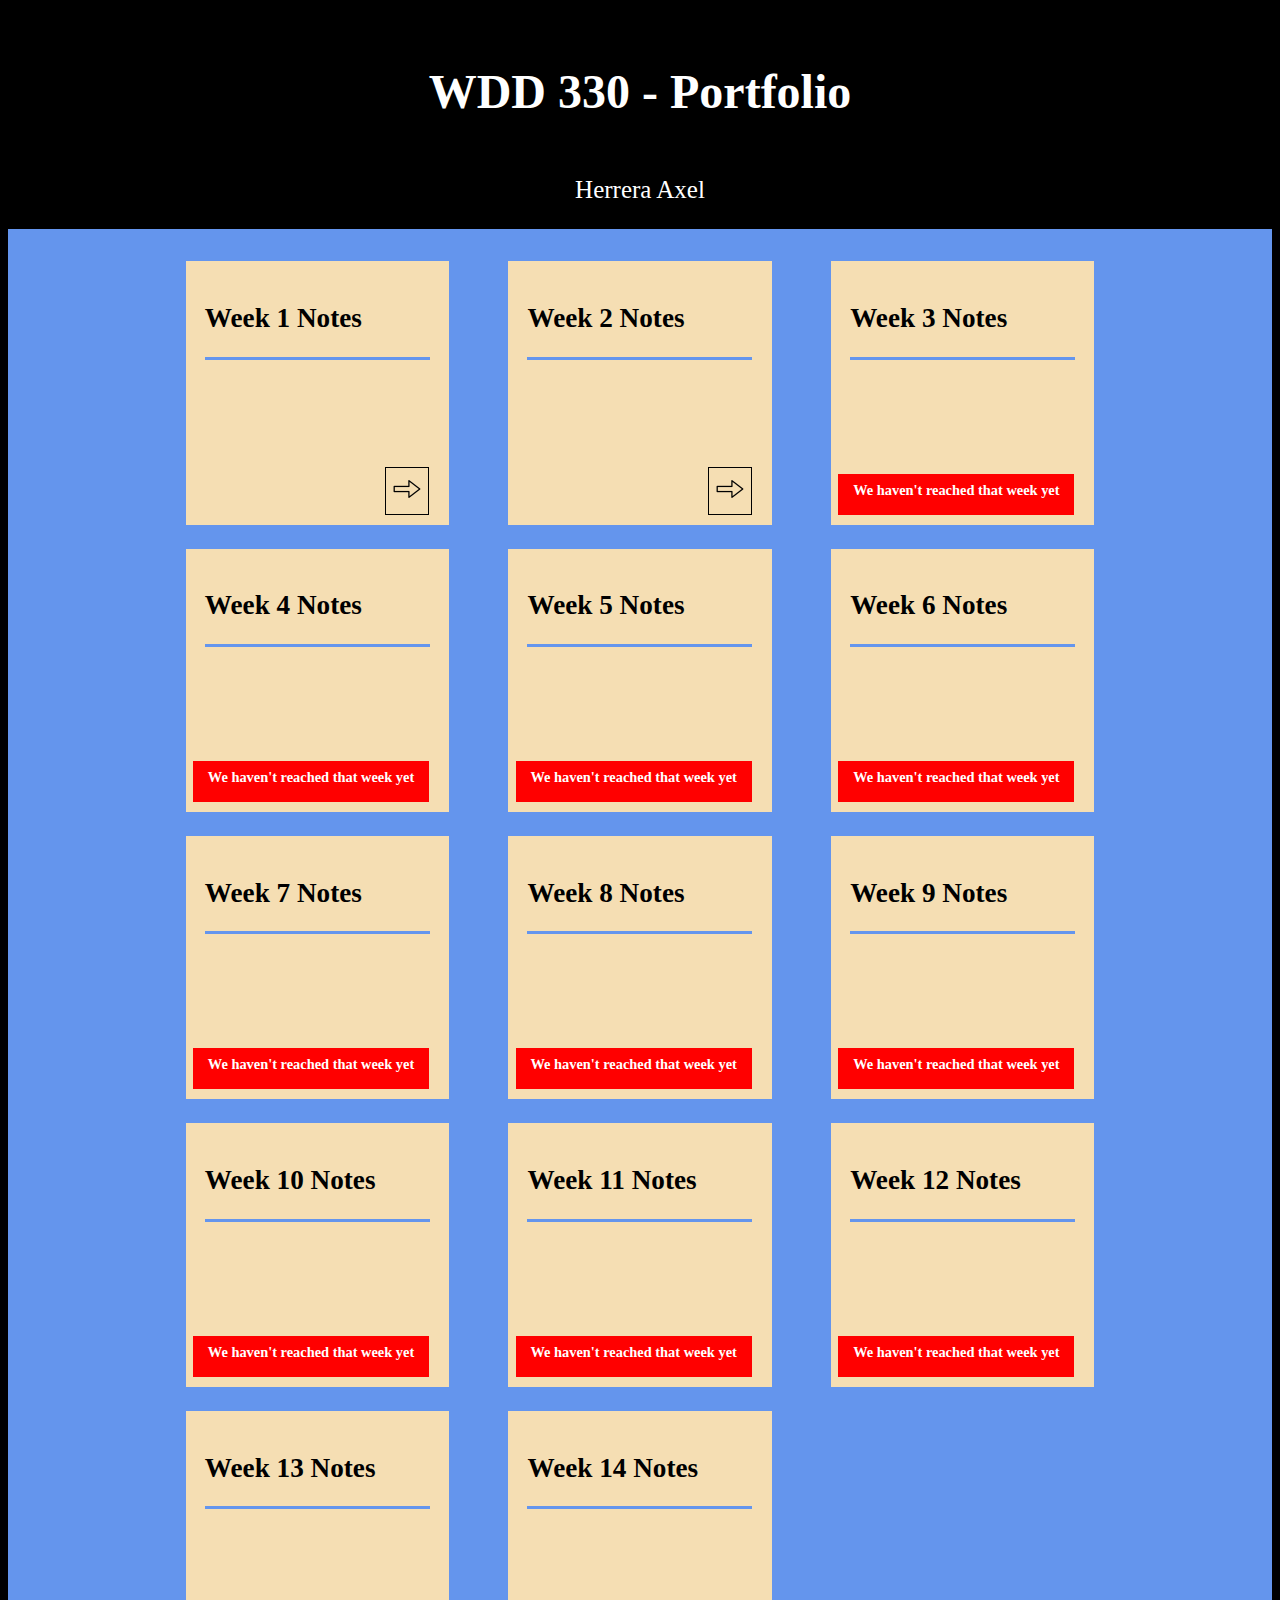
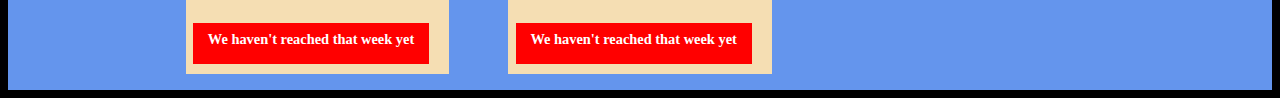
<file: index.html>
<!DOCTYPE html>
<html lang="en">
<head>
    <meta charset="UTF-8">
    <meta http-equiv="X-UA-Compatible" content="IE=edge">
    <meta name="viewport" content="width=device-width, initial-scale=1.0">


    <link rel="stylesheet" href="./css/style.css">

    <title>WDD 330 - Herrera Axel - Portfolio</title>
</head>
<body>
    
    <div class="welcoming">
        <h1>WDD 330 - Portfolio</h1>
        <p>Herrera Axel</p>
    </div>

    <main class="wrapper">
        <ol class="wrapper_cards" id="ol"></ol>
    </main>


    <script src="./js/script.js"></script>
</body>
</html>
</file>
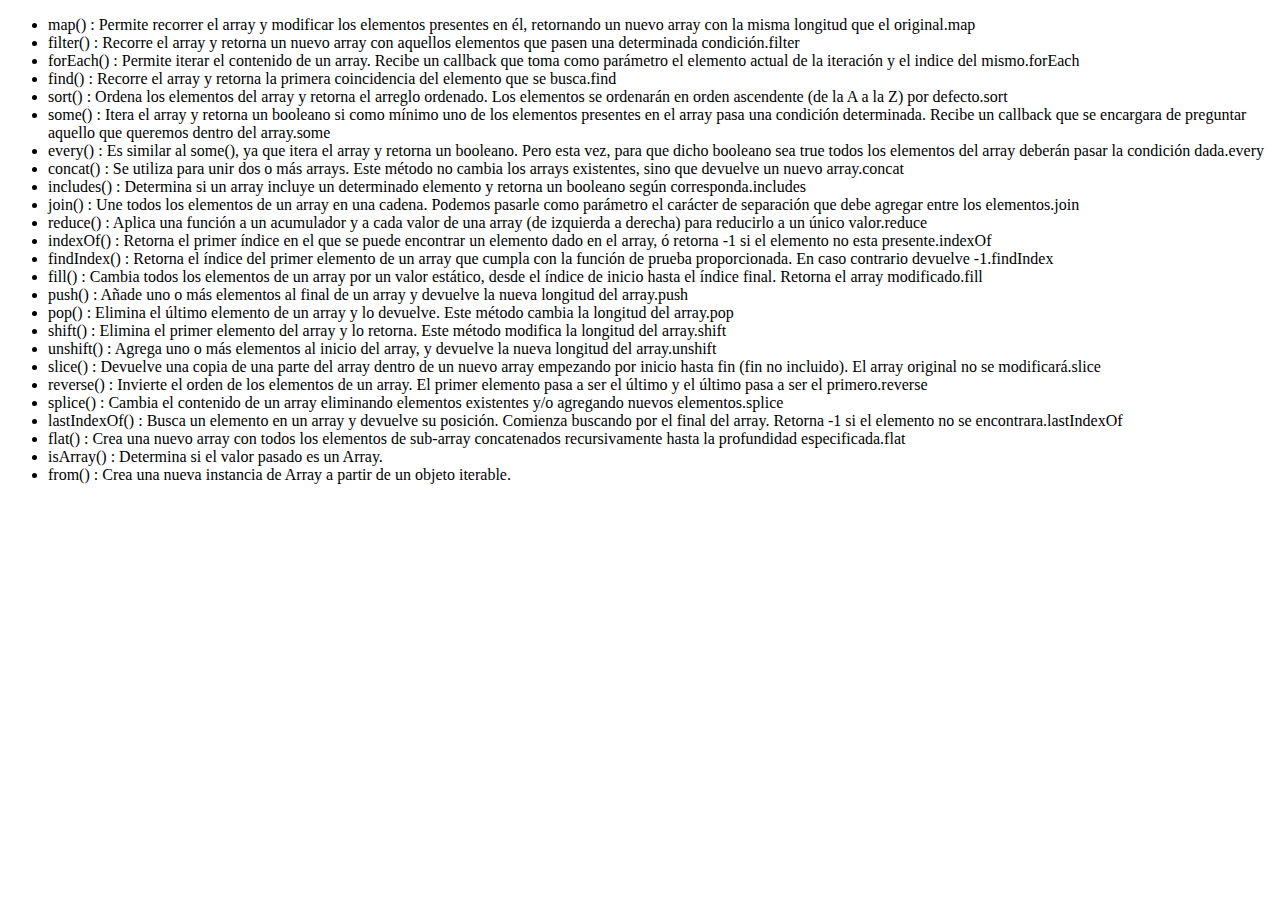
<file: weeks/week2.html>
<!DOCTYPE html>
<html lang="en">
<head>
    <meta charset="UTF-8">
    <meta http-equiv="X-UA-Compatible" content="IE=edge">
    <meta name="viewport" content="width=device-width, initial-scale=1.0">
    <title>Week 2 - WDD 330</title>
</head>
<body>
    <ul>
        <li>map() : Permite recorrer el array y modificar los elementos presentes en él, retornando un nuevo array con la misma longitud que el original.map</li>
        <li>filter() : Recorre el array y retorna un nuevo array con aquellos elementos que pasen una determinada condición.filter</li>
        <li>forEach() : Permite iterar el contenido de un array. Recibe un callback que toma como parámetro el elemento actual de la iteración y el indice del mismo.forEach</li>
        <li>find() : Recorre el array y retorna la primera coincidencia del elemento que se busca.find</li>
        <li>sort() : Ordena los elementos del array y retorna el arreglo ordenado. Los elementos se ordenarán en orden ascendente (de la A a la Z) por defecto.sort</li>
        <li>some() : Itera el array y retorna un booleano si como mínimo uno de los elementos presentes en el array pasa una condición determinada. Recibe un callback que se encargara de preguntar aquello que queremos dentro del array.some</li>
        <li>every() : Es similar al some(), ya que itera el array y retorna un booleano. Pero esta vez, para que dicho booleano sea true todos los elementos del array deberán pasar la condición dada.every</li>
        <li>concat() : Se utiliza para unir dos o más arrays. Este método no cambia los arrays existentes, sino que devuelve un nuevo array.concat</li>
        <li>includes() : Determina si un array incluye un determinado elemento y retorna un booleano según corresponda.includes</li>
        <li>join() : Une todos los elementos de un array en una cadena. Podemos pasarle como parámetro el carácter de separación que debe agregar entre los elementos.join</li>
        <li>reduce() : Aplica una función a un acumulador y a cada valor de una array (de izquierda a derecha) para reducirlo a un único valor.reduce</li>
        <li>indexOf() : Retorna el primer índice en el que se puede encontrar un elemento dado en el array, ó retorna -1 si el elemento no esta presente.indexOf</li>
        <li>findIndex() : Retorna el índice del primer elemento de un array que cumpla con la función de prueba proporcionada. En caso contrario devuelve -1.findIndex</li>
        <li>fill() : Cambia todos los elementos de un array por un valor estático, desde el índice de inicio hasta el índice final. Retorna el array modificado.fill</li>
        <li>push() : Añade uno o más elementos al final de un array y devuelve la nueva longitud del array.push</li>
        <li>pop() : Elimina el último elemento de un array y lo devuelve. Este método cambia la longitud del array.pop</li>
        <li>shift() : Elimina el primer elemento del array y lo retorna. Este método modifica la longitud del array.shift</li>
        <li>unshift() : Agrega uno o más elementos al inicio del array, y devuelve la nueva longitud del array.unshift</li>
        <li>slice() : Devuelve una copia de una parte del array dentro de un nuevo array empezando por inicio hasta fin (fin no incluido). El array original no se modificará.slice</li>
        <li>reverse() : Invierte el orden de los elementos de un array. El primer elemento pasa a ser el último y el último pasa a ser el primero.reverse</li>
        <li>splice() : Cambia el contenido de un array eliminando elementos existentes y/o agregando nuevos elementos.splice</li>
        <li>lastIndexOf() : Busca un elemento en un array y devuelve su posición. Comienza buscando por el final del array. Retorna -1 si el elemento no se encontrara.lastIndexOf</li>
        <li>flat() : Crea una nuevo array con todos los elementos de sub-array concatenados recursivamente hasta la profundidad especificada.flat</li>
        <li>isArray() : Determina si el valor pasado es un Array.</li>
        <li>from() : Crea una nueva instancia de Array a partir de un objeto iterable.</li>
    </ul>
    
</body>
</html>
</file>
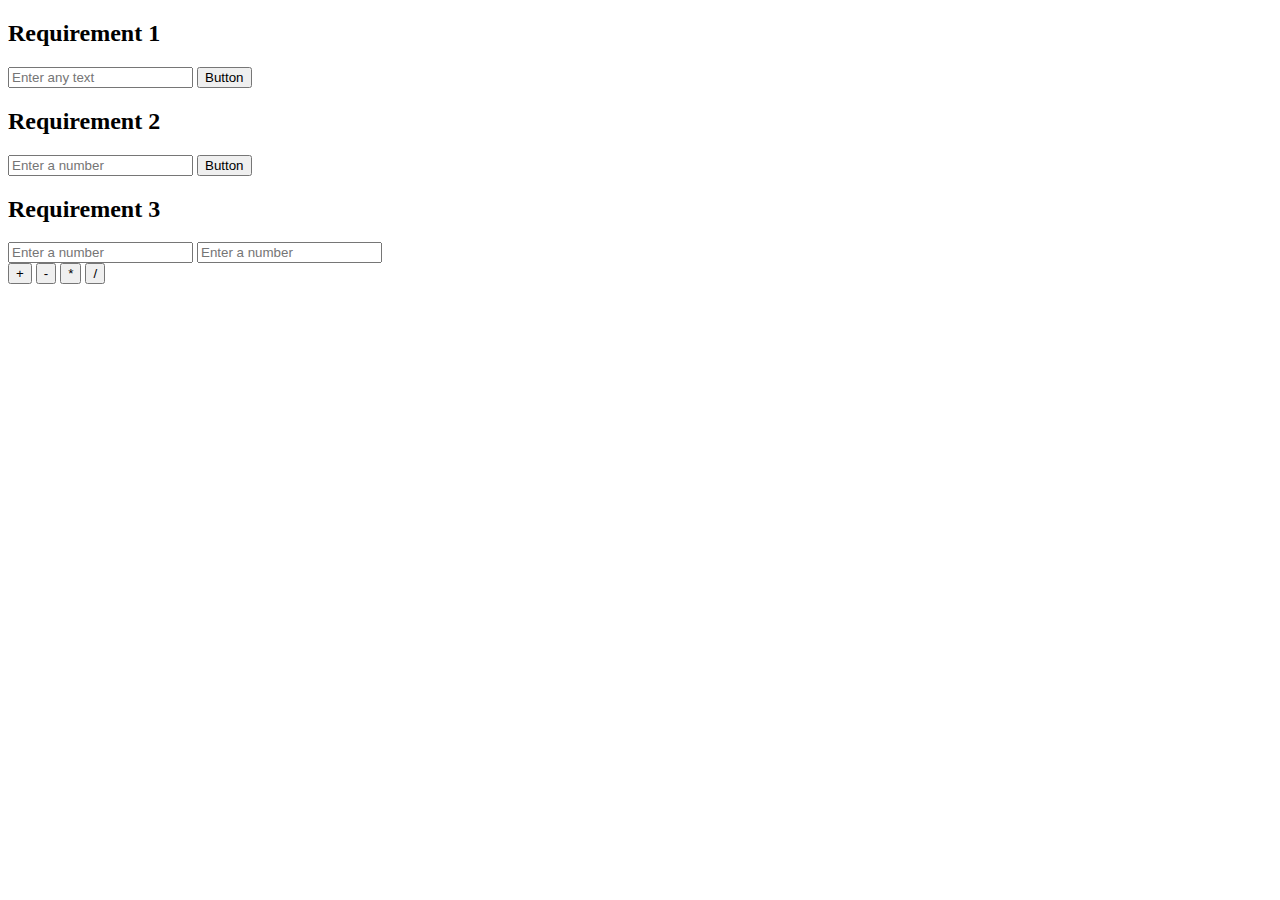
<file: team/week1/team-activity.html>
<!DOCTYPE html>
<html lang-en>
    <head>
        <meta charset="UTF-8">
        <meta http-equiv="X-UA-Compatible" content="IE=edge">
        <meta name="viewport" content="width=device-width, initial-scale=1.0">
        <title>Team Activity | Week 2</title>
    </head>
    <body>
        <main>
            <h2>Requirement 1</h2>
            <input type="text" placeholder="Enter any text" id="input1">
            <button onclick="readInput1()">Button</button>

            <div id="display1"></div>

            <h2>Requirement 2</h2>
            <input type="text" placeholder="Enter a number" id="input2">
            <button onclick="readInput2()">Button</button>

            <div id="display2"></div>
            
            <h2>Requirement 3</h2>
            <input type="text" placeholder="Enter a number" id="input3">
            <input type="text" placeholder="Enter a number" id="input4">
            <section>
                <button onclick="addBoth()">+</button>
                <button onclick="both(1)">-</button>
                <button onclick="both(2)">*</button>
                <button onclick="display(divide())">/</button>
            </section>

            <div id="display3"></div>
        </main>
    </body>

    <script>

        function getNums(inputId){
            return parseInt(document.getElementById(`${inputId}`).value);
        }
        function getInput(inputId){
            return document.getElementById(`${inputId}`).value;
        }
        
        const display1 = document.getElementById("display1");
        const display2 = document.getElementById("display2");
        const display3 = document.getElementById("display3");
        const display4 = document.getElementById("display4");

        // requirement 1
        function readInput1(){
            document.getElementById("display1").innerHTML = getInput('input1');
        }
        // requirement 2
        function readInput2(){
            input2 = getNums('input2');
            if (Number.isInteger(input2)) {
                const sum = addNums(input2);
                document.getElementById("display2").innerHTML = sum;
            } 
        }
        function addNums(inputNum){
            let sum = 0;
            for (let i = 1; i <= inputNum; i++) {
                sum += i;
            }
            return sum;
        }

        // requirement 3
        function addBoth() {
            let total = parseInt(getNums('input3')) + parseInt(getNums('input4'));

            display3.innerHTML = total;
        }

        // stretch goals        
        function both(typeOfButton){
            let input3 = getNums('input3');
            let input4 = getNums('input4');
            switch(typeOfButton) {
                case 1:
                    const subtract = function() {
                        let total = input3 - input4;

                        return total;
                    }
                    display3.innerHTML = subtract();
                    break;
                case 2:
                    const multiply = (input3, input4) => input3 * input4;
                    display3.innerHTML = multiply(input3, input4);
                    break;
                default:
                    break;
            }

        }

        // callback
        function display(num) {
            display3.innerHTML = num;
        }

        function divide() {
            let input3 = getNums('input3');
            let input4 = getNums('input4');
            return input3 / input4;
        }
    </script>
</html>
</file>
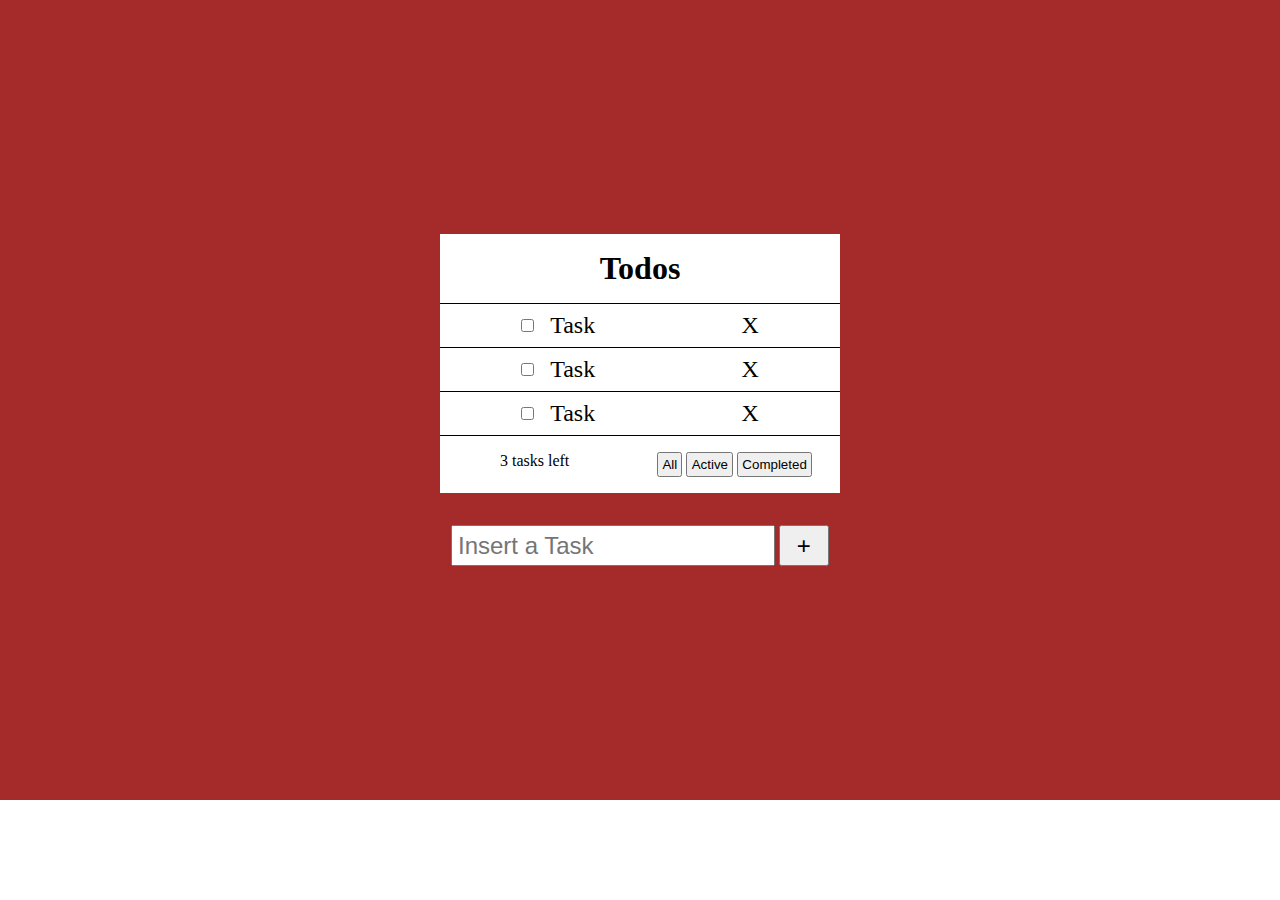
<file: weeks/todo/todoapp.html>
<!DOCTYPE html>
<html lang="en">
<head>
    <meta charset="UTF-8">
    <meta http-equiv="X-UA-Compatible" content="IE=edge">
    <meta name="viewport" content="width=device-width, initial-scale=1.0">

    <link rel="stylesheet" href="./css/style.css">

    <title>Document</title>
</head>
<body>
    

    <main class="wrapper">
        <div class="todo_container">
            <div class="todo_title">
                <h1>Todos</h1>
            </div>
            <div class="todo_list_container">
                <ul class="todo_ul"></ul>
            </div>

            <div class="list_footer">
                <p>3 tasks left</p>
                <div class="list_buttons">
                    <button>All</button>
                    <button>Active</button>
                    <button>Completed</button>
                </div>
            </div>
        </div>

        <div class="list_input">
            <input type="text" placeholder="Insert a Task" id="input_task">
            <button id="button_add">+</button>
        </div>

    </main>


    <script src="./script/app.js"></script>
</body>
</html>
</file>
<file: css/style.css>
body {
    background-color: #000000;
}

.welcoming {
    width: 100%;
    margin-top: 2rem;
    display: flex;
    flex-direction: column;
    align-items: center;
}

.welcoming h1 {
    font-size: 48px;
    color: white;
}

.welcoming p {
    font-size: 25px;
    color: white;
}

.wrapper {
    width: 100%;
    height: auto;
    background-color:cornflowerblue;
}

.wrapper_cards {
    width: 60rem;
    height: auto;
    padding: 1rem;
    display: grid;
    grid-template-columns: repeat(3, 1fr);
    justify-items: center;
    gap: .5rem;
    margin: 0 auto;
}

.card {
    position: relative;
    width: 225px;
    height: 225px;
    margin-top: 1rem;
    padding: 1.2rem;
    background-color: wheat;
}

.link {
    position: absolute;
    padding: .3rem;
    bottom: 10px;
    right: 20px;
    border: 1px solid black;
    transition-duration: .4s;
}

.link:hover {
    transform: translateY(-5px);
}

.none_link {
    background-color: red;    
    position: absolute;
    bottom: 10px;
    right: 20px;    
    width: 220px;
    height: 25px;
    padding: .5rem;    
    text-align: center;
    font-size: .9rem;
    font-weight: bold;
    color: #ffffff;

}

.title {
    width: 100%;
    list-style: none;
    border-bottom: 3px solid cornflowerblue;
}

.title h2 {
    
    font-size: 1.7rem;
}
</file>
<file: weeks/todo/css/style.css>
* {
    margin: 0;
    padding: 0;
}


.wrapper {
    width: 100%;
    height: 800px;
    background-color: brown;
    display: flex;
    flex-direction: column;
    justify-content: center;
    align-items: center;
    gap: 2rem;
}

.todo_container {
    width: 400px;
    height: auto;
    background-color: #ffffff;

}

.todo_title h1 {
    padding: 1rem;
    text-align: center;
}

.todo_list_container {



    border-top: 1px solid black;
}

.todo_ul li {
    display: flex;
    justify-content: space-around;
    padding: .5rem;
    border-bottom: 1px solid black;
    list-style: none;
}

.todo_ul li div {
    display: flex;
    gap: 1rem;
}

.todo_ul li p {
    font-size: 1.5rem;
}

.list_footer {
    width: 100%;
    padding: 1rem;
    display: flex;
    justify-content: space-around;
}

.list_buttons button {
    padding: .2rem;
}

.list_input input {
    padding: .3rem;
    font-size: 1.5rem;
}

.list_input button {
    width: 50px;
    padding: .3rem;
    font-size: 1.5rem;
}
</file>
